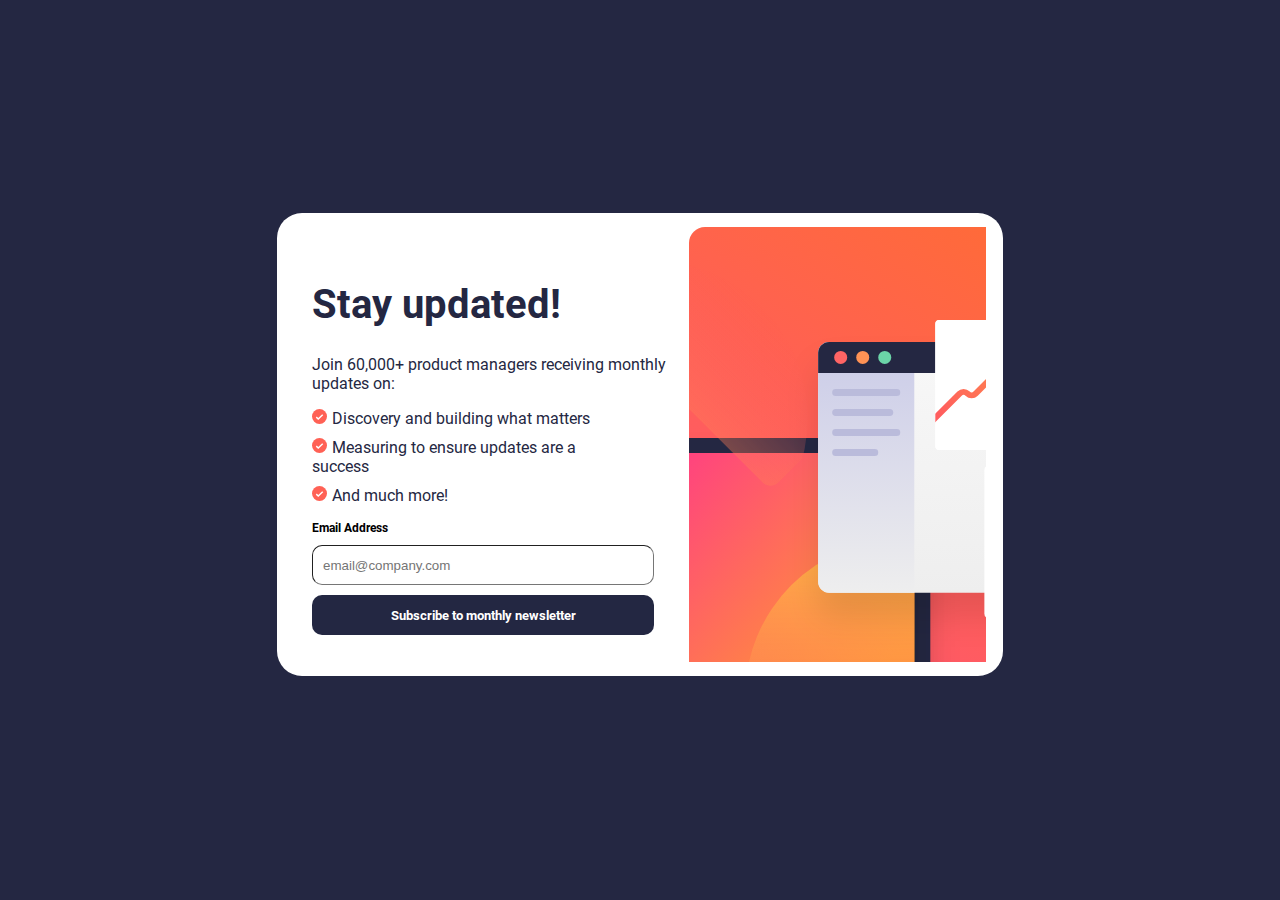
<file: newsletter-signup/index.html>
<!DOCTYPE html>
<html lang="en">
  <head>
    <meta charset="UTF-8" />
    <meta name="viewport" content="width=device-width, initial-scale=1.0" />
    <link rel="icon" type="image/png" sizes="32x32" href="./assets/images/favicon-32x32.png" />
    <link rel="stylesheet" type="text/css" href="css/style.css" />
    <link rel="stylesheet" type="text/css" href="css/mediaqueries.css" />
    <title>Frontend Mentor | Newsletter sign-up form with success message</title>
  </head>
  <body>
    <!-- Sign-up form start -->
    <main class="container">
      <div class="col1">
        <h1>Stay updated!</h1>

        <p>Join 60,000+ product managers receiving monthly updates on:</p>

        <ul>
          <li>
            <img class="icon-list" src="assets/images/icon-list.svg" />Discovery and building what
            matters
          </li>
          <li>
            <img class="icon-list" src="assets/images/icon-list.svg" />Measuring to ensure updates
            are a <br />success
          </li>
          <li><img class="icon-list" src="assets/images/icon-list.svg" />And much more!</li>
        </ul>

        <form>
          <div class="top">
            <label for="email">Email Address</label>
            <span class="error-email error-email-visibility">Valid email required</span>
          </div>
          <input id="emailInput" type="text" name="email" placeholder="email@company.com" />
          <!-- <button>Subscribe to monthly newsletter</button> -->
          <a class="btn-link" href="#">
            <input class="button" type="button" value="Subscribe to monthly newsletter" />
          </a>
        </form>
      </div>
      <div class="col2"></div>
    </main>
    <script type="text/javascript" src="main.js"></script>
  </body>
</html>
</file>
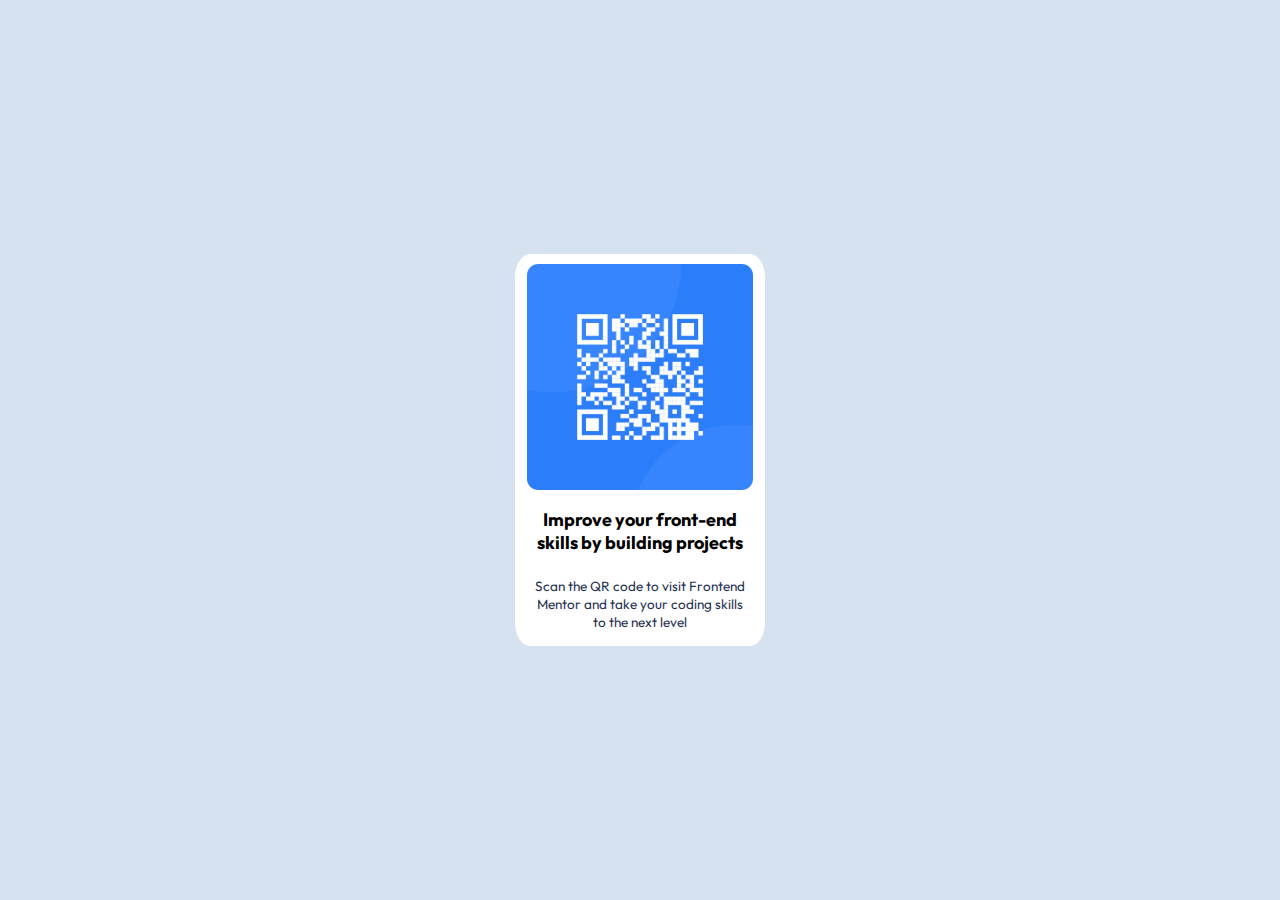
<file: qr-component-code/index.html>
<!DOCTYPE html>
<html lang="en">
<head>
  <meta charset="UTF-8">
  <meta name="viewport" content="width=device-width, initial-scale=1.0"> <!-- displays site properly based on user's device -->
  <link rel="icon" type="image/png" sizes="32x32" href="./images/favicon-32x32.png">
  <link rel="stylesheet" href="style.css">
  <link rel="preconnect" href="https://fonts.googleapis.com">
  <link rel="preconnect" href="https://fonts.gstatic.com" crossorigin>
  <link href="https://fonts.googleapis.com/css2?family=Outfit:wght@400;700&display=swap" rel="stylesheet">
  <title>Frontend Mentor | QR code component</title>
</head>

<body>
  <div class="container">
    <img class="barcode-image" src="images/image-qr-code.png" alt="qr code image">
    <p class="p1">Improve your front-end skills by building projects</p>
    <p class="p2">Scan the QR code to visit Frontend Mentor and take your coding skills to the next level</p> 
  </div>
</body>

</html>
</file>
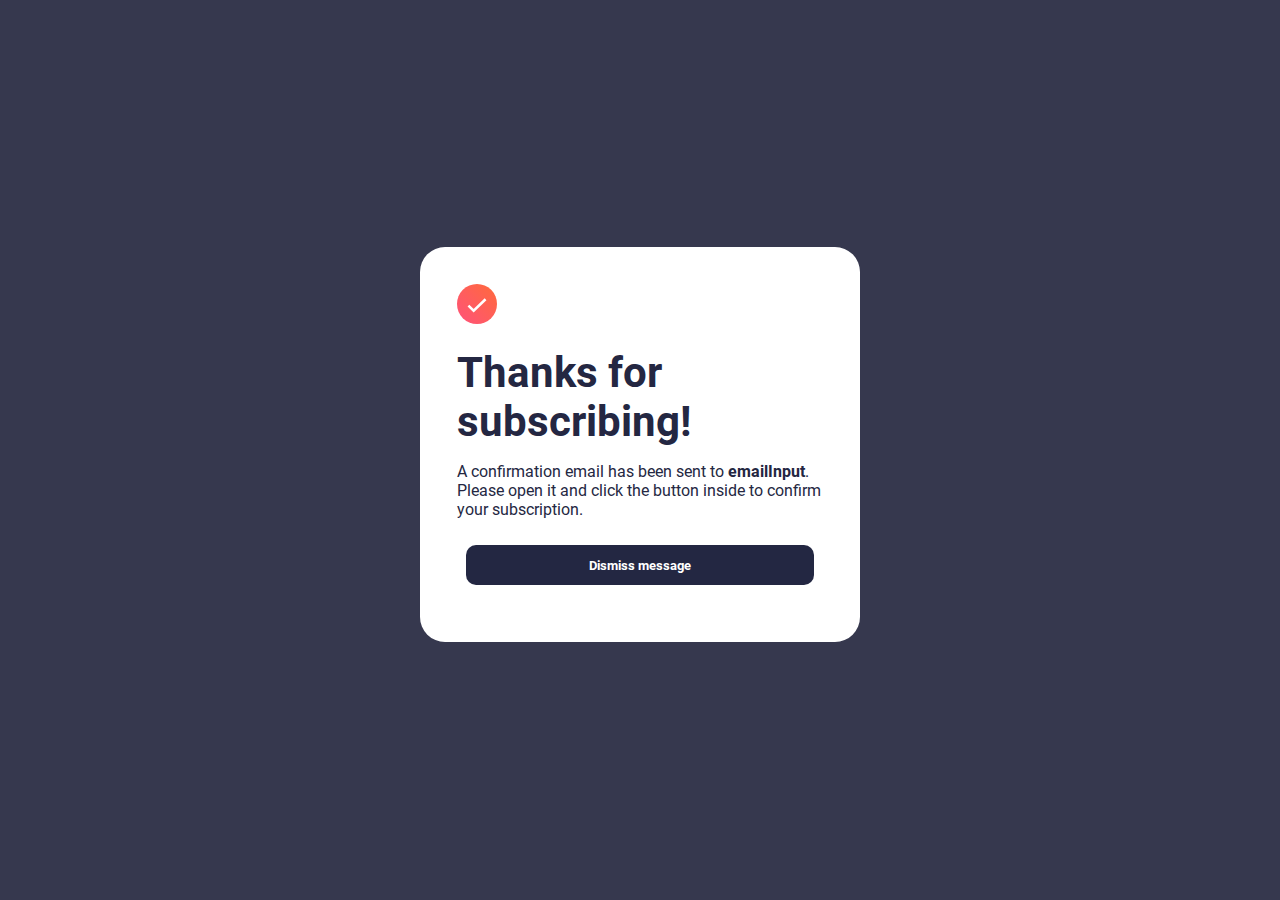
<file: newsletter-signup/success.html>
<!DOCTYPE html>
<html lang="en">
  <head>
    <meta charset="UTF-8" />
    <meta name="viewport" content="width=device-width, initial-scale=1.0" />
    <link rel="icon" type="image/png" sizes="32x32" href="./assets/images/favicon-32x32.png" />
    <link rel="stylesheet" type="text/css" href="css/success.css" />
    <title>Frontend Mentor | Newsletter sign-up form with success message</title>
  </head>
  <body>
    <!-- Success message start -->
    <div class="container">
      <div>
        <img class="icon-success" src="assets/images/icon-success.svg" />
        <h2>Thanks for subscribing!</h2>
        <p>
          A confirmation email has been sent to <span id="name">ash@loremcompany.com</span>. Please
          open it and click the button inside to confirm your subscription.
        </p>
      </div>
      <button class="button">Dismiss message</button>
    </div>
    <!-- Success message end -->

    <script>
      let putName = document.getElementById("name");
      console.log(putName);
      putName.innerText = "emailInput";
    </script>
  </body>
</html>
</file>
<file: newsletter-signup/css/style.css>
* {
  box-sizing: border-box;
}
@font-face {
  font-family: Roboto-bold;
  src: url(../assets/fonts/Roboto-Bold.ttf);
}
@font-face {
  font-family: Roboto-regular;
  src: url(../assets/fonts/Roboto-Regular.ttf);
}
body {
  background-color: hsl(234, 29%, 20%);
  color: hsl(234, 29%, 20%);
  height: 97vh;
  display: flex;
  justify-content: center;
  align-items: center;
  align-content: center;
  flex-direction: column;
  font-family: Roboto-regular;
  font-size: 16px;
}
.container {
  width: 726px;
  height: 463px;
  background-color: white;
  display: flex;
  justify-content: center;
  align-items: center;
  border-radius: 25px;
}

/* LEFT SIDE */
.col1 {
  margin: auto 17px auto 35px;
  height: 82%;
}
.col1 h1 {
  font-family: Roboto-bold;
  font-size: 2.5em;
}
.col1 ul {
  padding: 0;
}
.icon-list {
  width: 15px;
  margin-right: 5px;
}
.col1 li {
  list-style: none;
  margin-bottom: 10px;
}
.top {
  width: 95%;
  display: flex;
  justify-content: space-between;
}
label,
.error-email {
  color: black;
  font-size: 12px;
  font-family: Roboto-bold;
  margin-bottom: 10px;
}
#emailInput {
  height: 40px;
  width: 95%;
  border-radius: 10px;
  border-width: 1px;
  margin-bottom: 10px;
  padding-left: 10px;
}
.emailInput::placeholder {
  font-size: 16px;
}
.button {
  width: 95%;
  height: 40px;
  background-color: #232742;
  border: 0;
  color: white;
  font-family: Roboto-bold;
  border-radius: 10px;
}
.button:hover {
  cursor: pointer;
  background-image: linear-gradient(to right, #ff5476, #ff673e);
  box-shadow: 1px 5px 20px 1px#ff673e;
}

/* RIGHT SIDE */
.col2 {
  width: 50%;
  height: 94%;
  margin-right: 17px;
  background-image: url(../assets/images/illustration-sign-up-desktop.svg);
}

/* ERRORS */
.error-email-visibility {
  visibility: hidden;
  color: hsl(4, 100%, 67%);
}
.emailInput-error {
  background-color: hsla(4, 100%, 67%, 0.26);
  border-color: hsla(4, 100%, 67%, 0.26);
}
</file>
<file: newsletter-signup/css/mediaqueries.css>
@media screen and (max-width: 545px) {
  body {
    background-color: white;
    margin: 0;
    font-size: 17px;
  }
  .container {
    flex-direction: column-reverse;
    height: 100vh;
    width: 100vw;
    border-radius: 0;
    margin: 0;
  }

  .col2 {
    display: flex;
    justify-content: center;
    align-items: center;
    background-image: url(../assets/images/illustration-sign-up-mobile.svg);
    background-repeat: no-repeat;
    background-size: cover;
    border-radius: 0 0 8% 8%;
    width: 100vw;
    height: 40%;
    margin: 0;
  }

  .col1 {
    margin: 0;
    width: 90%;
    margin-bottom: 10px;
    height: 60%;
  }
  #emailInput,
  .button {
    height: 50px;
  }
  .col1 h1 {
    margin: 30px auto;
  }
  .top {
    margin: 10px auto;
  }
  #emailInput,
  .col1 li {
    margin-bottom: 15px;
  }
}
</file>
<file: qr-component-code/style.css>
* {
    box-sizing: border-box;
}
body{
    background-color: hsl(212, 45%, 89%);
    margin: 0;
    display: flex;
    height: 100vh;
    justify-content: center;
    align-items: center;
    font-family: 'Outfit', sans-serif;
}
.container{
    width: 250px;
    background-color: white;
    border-radius: 6%;
    display: flex;
    flex-direction: column;
    justify-content: center;
    align-items: center;
    padding: 10px;
}
.barcode-image{
    width: 226px;
    border-radius: 5%;
}
.p1, .p2{
    text-align: center;
}
.p1{
    font-weight: 700;
    font-size: 18px;
}
.p2{
    font-weight: 400;
    color: hsl(218, 44%, 22%);
    font-size: 13.5px;
    margin: 5px;
}
</file>
<file: newsletter-signup/css/success.css>
* {
  box-sizing: border-box;
}
@font-face {
  font-family: Roboto-bold;
  src: url(../assets/fonts/Roboto-Bold.ttf);
}
@font-face {
  font-family: Roboto-regular;
  src: url(../assets/fonts/Roboto-Regular.ttf);
}
body {
  background-color: hsl(235, 18%, 26%);
  color: hsl(234, 29%, 20%);
  height: 97vh;
  display: flex;
  justify-content: center;
  align-items: center;
  align-content: center;
  font-family: Roboto-regular;
  font-size: 16px;
}
span {
  font-family: Roboto-Bold;
}
.container {
  width: 440px;
  background-color: white;
  border-radius: 25px;
  display: flex;
  justify-content: center;
  align-items: center;
  flex-direction: column;
  padding: 37px;
}
.icon-success {
  align-self: flex-start;
  width: 40px;
}
.container h2 {
  font-family: Roboto-bold;
  font-size: 42px;
  margin: 20px auto 2px auto;
}
.button {
  width: 95%;
  height: 40px;
  background-color: #232742;
  border: 0;
  color: white;
  font-family: Roboto-bold;
  border-radius: 10px;
  margin: 10px auto 20px auto;
}
.button:hover {
  cursor: pointer;
  background-image: linear-gradient(to right, #ff5476, #ff673e);
  box-shadow: 1px 5px 20px 1px#ff673e;
}

@media screen and (max-width: 445px) {
  body {
    height: 100vh;
    width: 100vw;
    margin: 0;
    background-color: white;
  }
  .container {
    flex-direction: column;
    justify-content: space-between;
    height: 100vh;
    width: 88%;
    border-radius: 0;
    padding: 0;
    padding-right: 20px;
  }
  .container div {
    height: 80vh;
    display: flex;
    flex-direction: column;
    justify-content: center;
    align-items: center;
  }
  .container div > h2 {
    font-size: 35px;
  }
  .button {
    width: 100%;
  }
}
</file>
